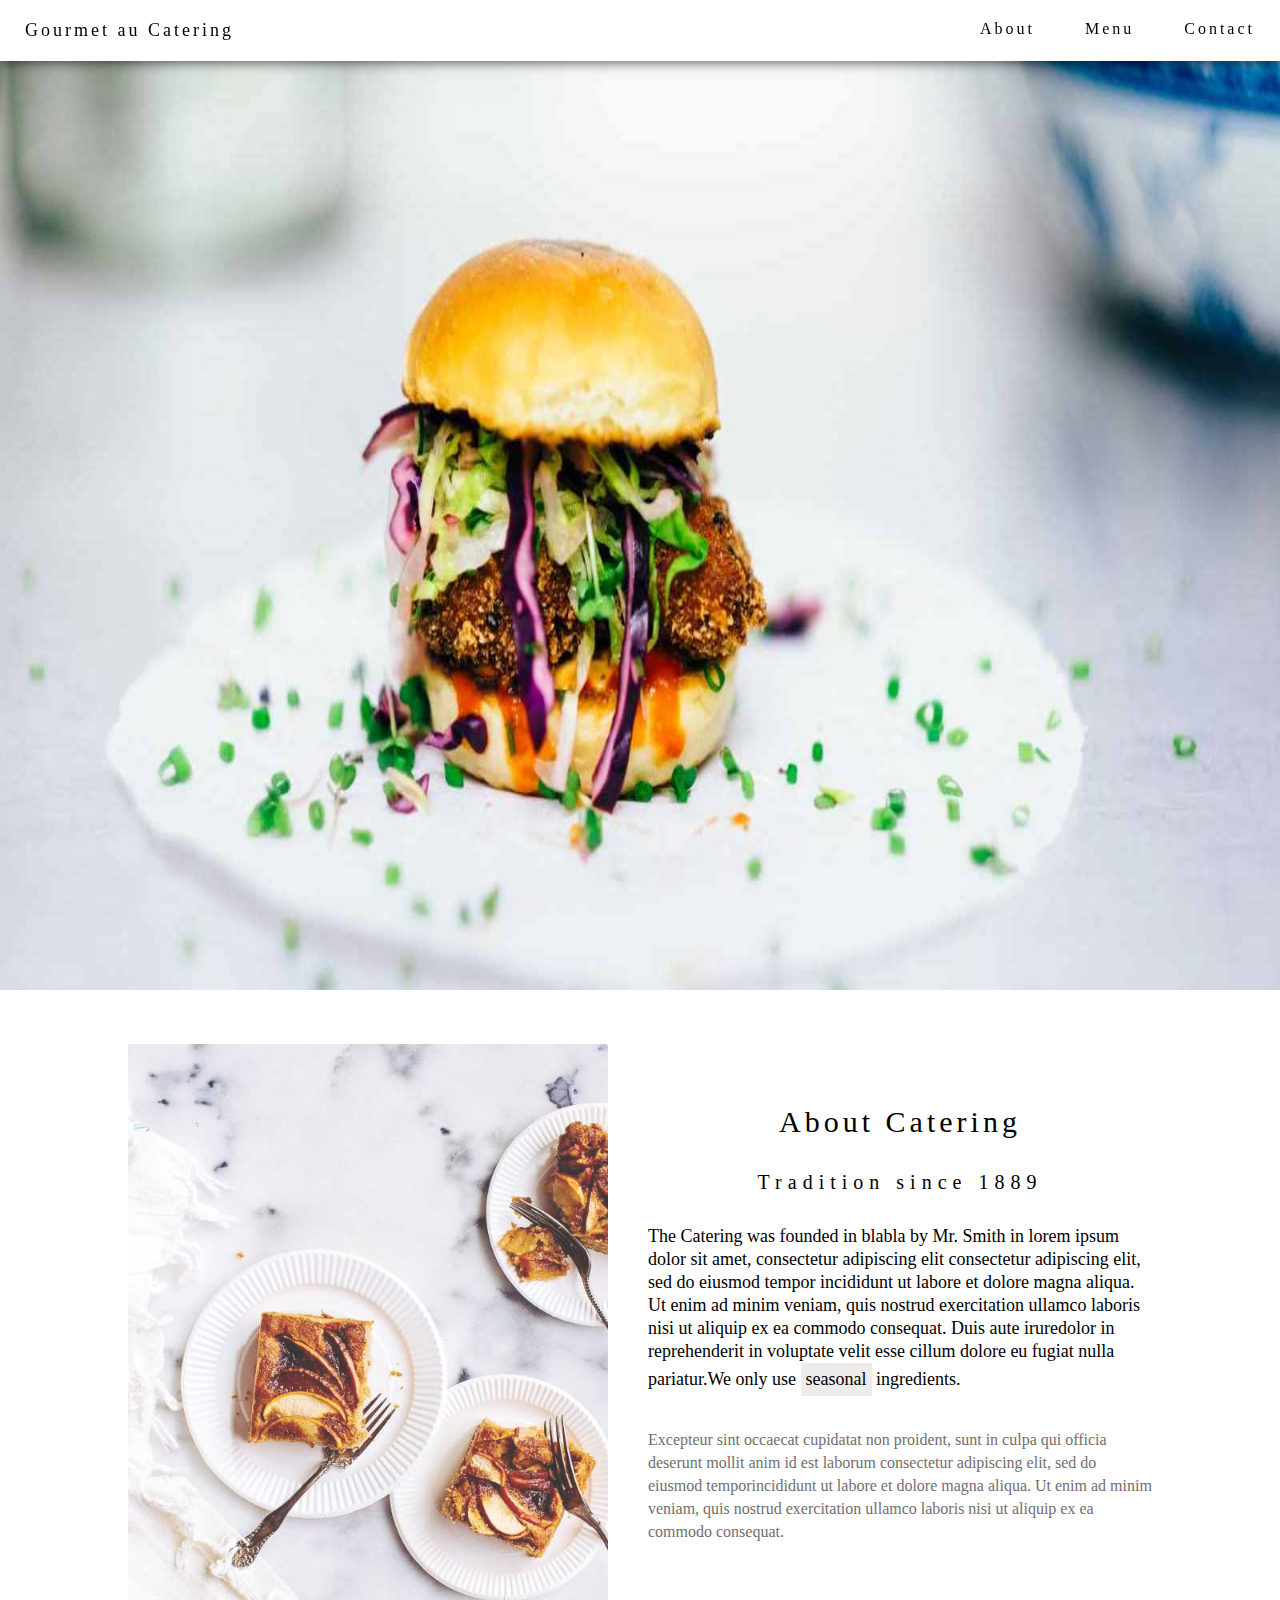
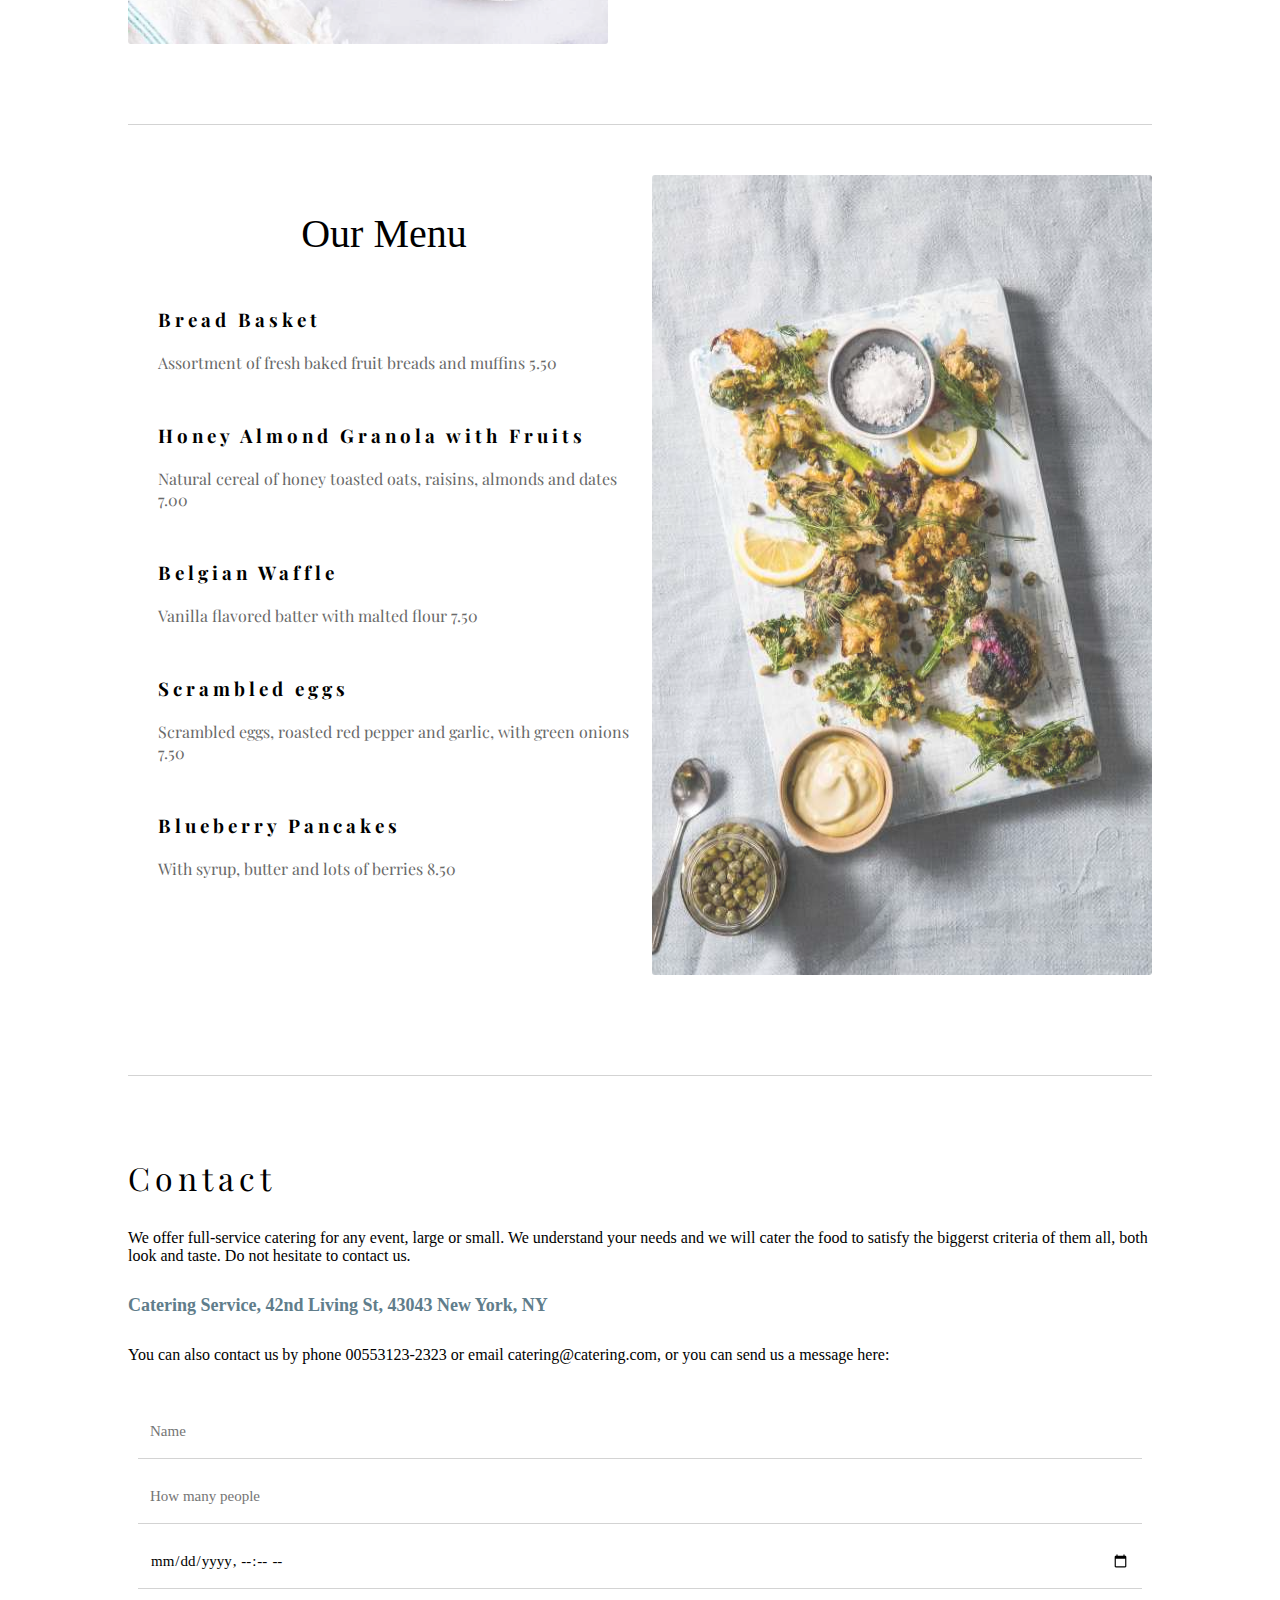
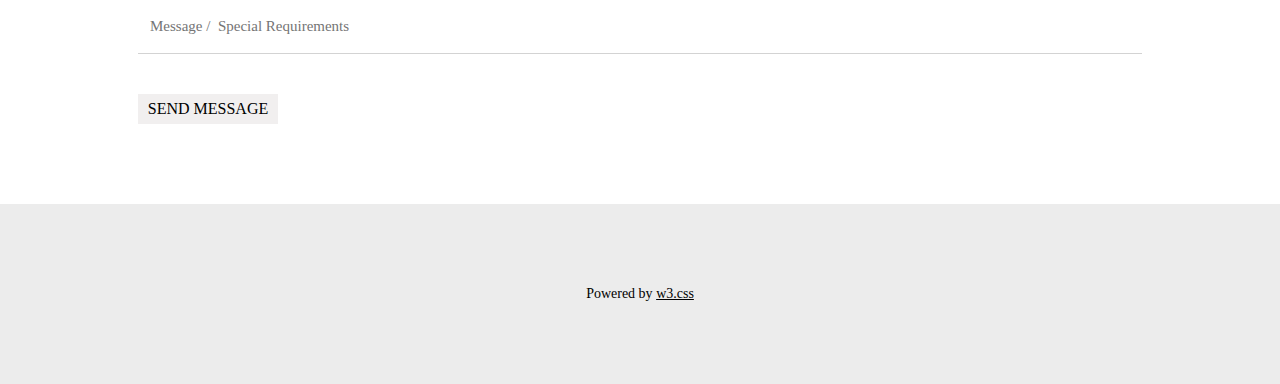
<file: 1- Catering Website/index.html>
<!DOCTYPE html>
<html lang="en">
<head>
    <meta charset="UTF-8">
    <meta name="viewport" content="width=device-width, initial-scale=1.0">
    <title>Gourmet Catering</title>
    <link rel="stylesheet" href="style.css">
    <link rel="preconnect" href="https://fonts.googleapis.com">
    <link rel="preconnect" href="https://fonts.gstatic.com" crossorigin>
    <link href="https://fonts.googleapis.com/css2?family=Playfair+Display&display=swap" rel="stylesheet">
</head>
<body>
    <div class="container">
        <!-- Nav menu + picture starts -->
        <img src="images/hamburger.jpg" alt="" class="main-image">
        <nav class="nav-bar">
            <h2 class="title">Gourmet au Catering</h2>
            <ul class="nav-links">
                <li><a href="#about">About</a></li>
                <li><a href="#menu">Menu</a></li>
                <li><a href="#contact">Contact</a></li>
            </ul>
        </nav>
        <!-- Nav menu + picture ends -->

        <!-- main body starts -->
        <div class="main-body">
            <!-- About Catering sectiom starts -->
            <div id="about" class="about-catering">
                <img src="images/tablesetting2.jpg" alt="" class="img1">
                <div class="about-catering-content">
                    <h1 class="about-catering-content-main-heading">About Catering</h1>
                    <h3 class="about-catering-content-sub-heading">Tradition since 1889</h3>
                    <p class="about-catering-content-para1">The Catering was founded in blabla by Mr. Smith in lorem ipsum dolor sit amet, consectetur adipiscing elit consectetur adipiscing elit, sed do eiusmod tempor incididunt ut labore et dolore magna aliqua. Ut enim ad minim veniam, quis nostrud exercitation ullamco laboris nisi ut aliquip ex ea commodo consequat. Duis aute iruredolor in reprehenderit in voluptate velit esse cillum dolore eu fugiat nulla pariatur.We only use <span class="special">seasonal</span> ingredients.</p>
                    <p class="about-catering-content-para2">Excepteur sint occaecat cupidatat non proident, sunt in culpa qui officia deserunt mollit anim id est laborum consectetur adipiscing elit, sed do eiusmod temporincididunt ut labore et dolore magna aliqua. Ut enim ad minim veniam, quis nostrud exercitation ullamco laboris nisi ut aliquip ex ea commodo consequat.</p>
                </div>
            </div>
            <!-- About Catering section ends -->

            <!-- Menu section starts -->
            <div id="menu" class="our-menu">
                <div class="our-menu-content">
                    <h1 class="our-menu-heading">Our Menu</h1>
                    <div class="recipe1">
                        <h3>Bread Basket</h3>
                        <p>Assortment of fresh baked fruit breads and muffins 5.50</p>
                    </div>
                    <div class="recipe2">
                        <h3>Honey Almond Granola with Fruits</h3>
                        <p>Natural cereal of honey toasted oats, raisins, almonds and dates 7.00</p>
                    </div>
                    <div class="recipe3">
                        <h3>Belgian Waffle</h3>
                        <p>Vanilla flavored batter with malted flour 7.50</p>
                    </div>
                    <div class="recipe4">
                        <h3>Scrambled eggs</h3>
                        <p>Scrambled eggs, roasted red pepper and garlic, with green onions 7.50</p>
                    </div>
                    <div class="recipe5">
                        <h3>Blueberry Pancakes</h3>
                        <p>With syrup, butter and lots of berries 8.50</p>
                    </div>
                </div>
                <img class="img2" src="images/tablesetting.jpg" alt="">
            </div>
            <!-- Menu section ends -->
        </div>
        <!-- main body ends -->

        <div id="contact" class="contact">
            <h1 class="contact-heading">Contact</h1>
            <p class="para1">We offer full-service catering for any event, large or small. We understand your needs and we will cater the food to satisfy the biggerst criteria of them all, both look and taste. Do not hesitate to contact us.</p>
            <p class="address">Catering Service, 42nd Living St, 43043 New York, NY</p>
            <p class="para2">You can also contact us by phone 00553123-2323 or email catering@catering.com, or you can send us a message here:</p>
            <!-- Form starts -->
            <form class="contact-form" action="backend.php">
                <div class="form-name">
                    <label for="name"></label>
                    <input type="text" name="name" id="name" placeholder="Name" required>
                </div>
                <div class="form-people">
                    <label for="people"></label>
                    <input type="number" name="people" id="people" placeholder="How many people" required>
                </div>
                <div class="time">
                    <label for="time"></label>
                    <input type="datetime-local" name="time" id="time" placeholder="2020-11-16T20:00" required>
                </div>
                <div class="message">
                    <label for="message"></label>
                    <input type="text" name="message" id="message" placeholder="Message /  Special Requirements">
                </div>
                <input type="button" value="SEND MESSAGE" class="button">
            </form>
            <!-- Form ends -->

        </div>
        <!-- Footer starts -->
        <footer class="footer">
            <p>Powered by <a href="#">w3.css</a></p>
        </footer>
        <!-- Footer ends -->
    </div>
</body>
</html>
</file>
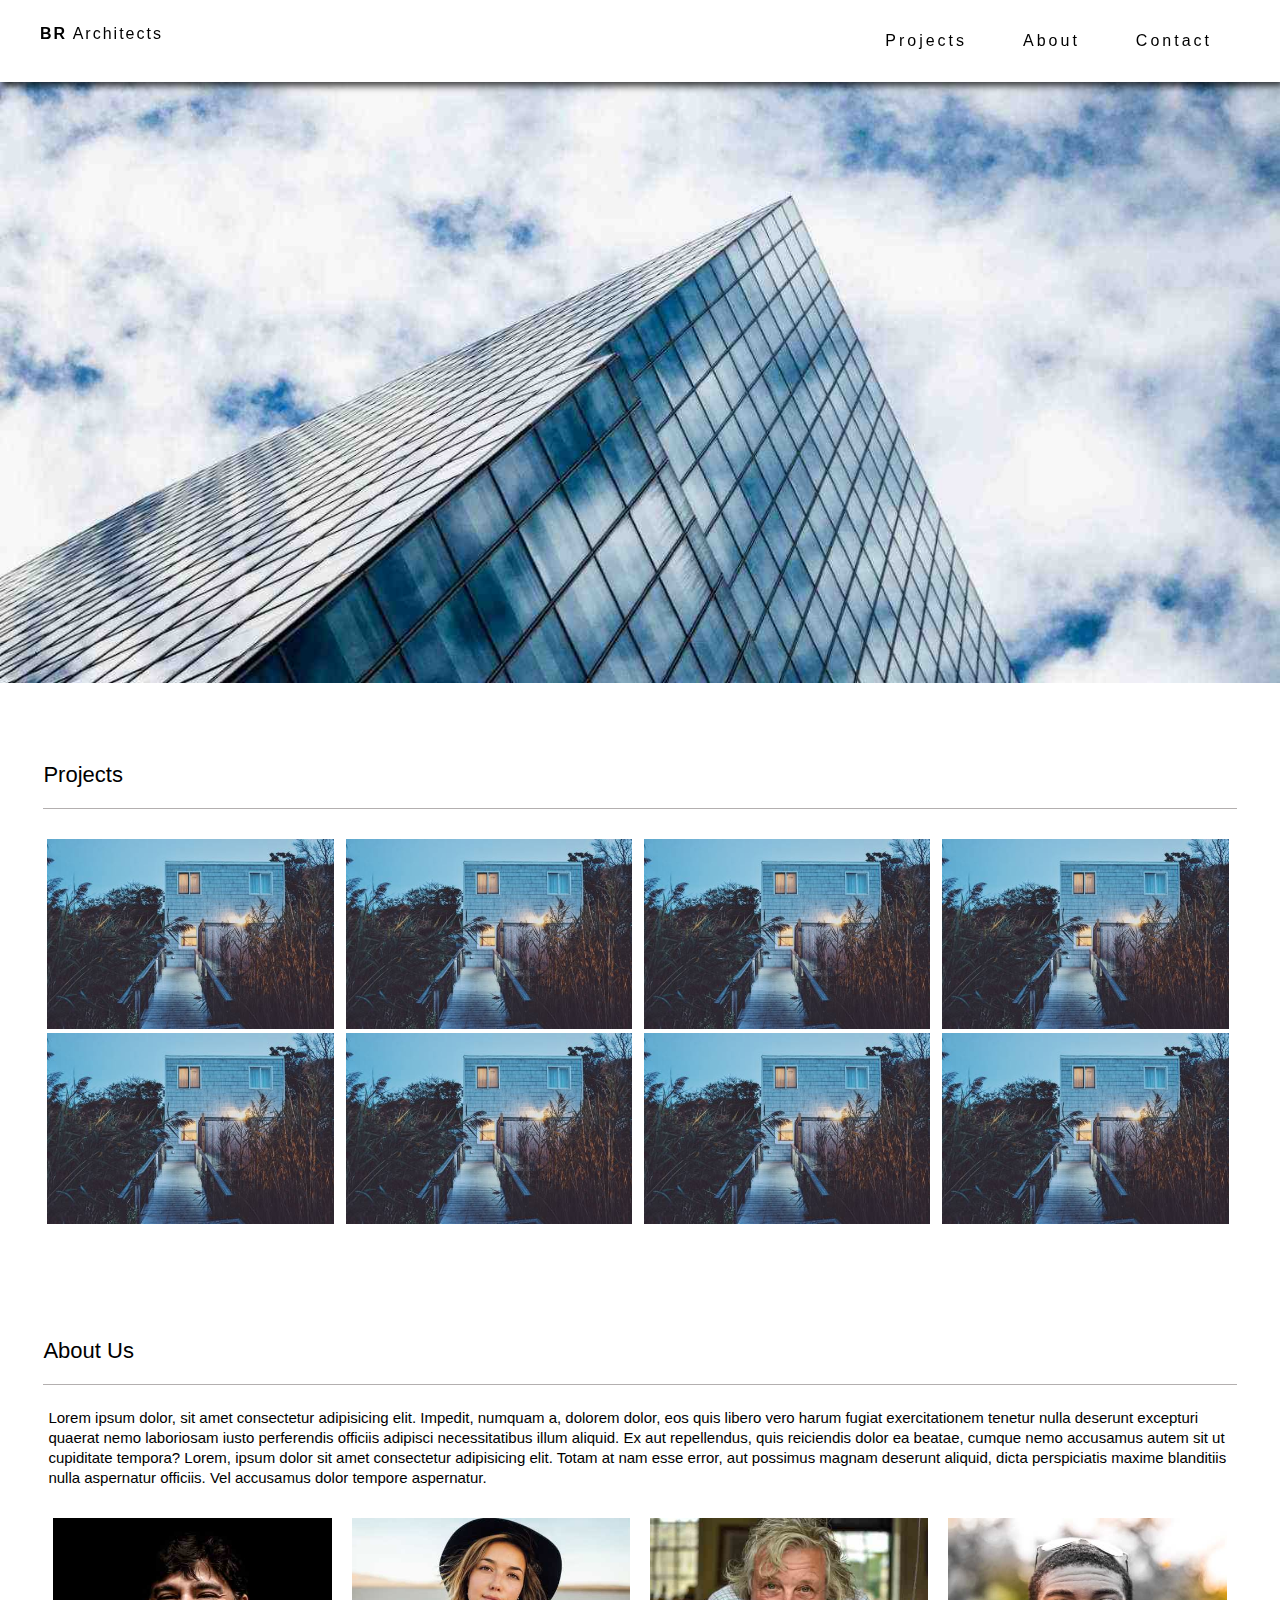
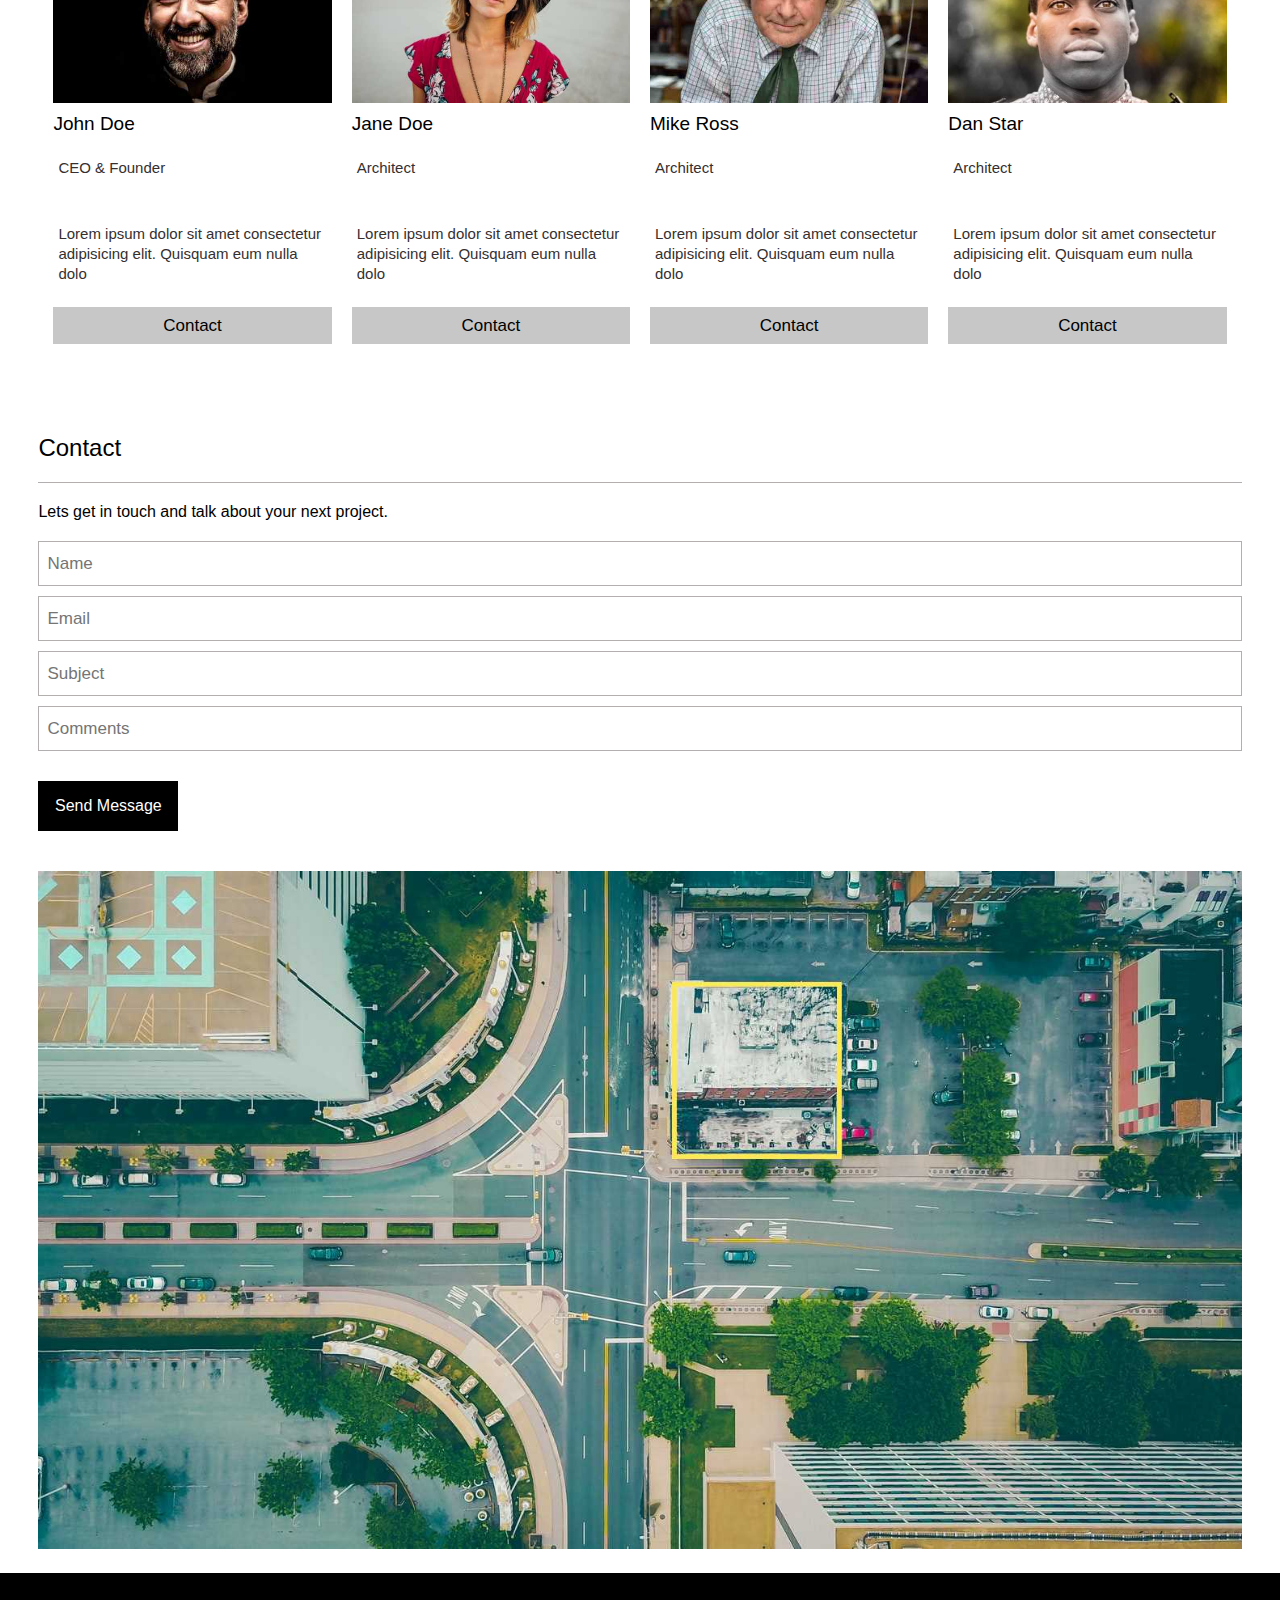
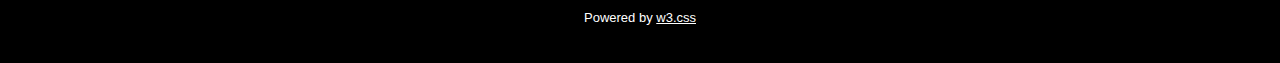
<file: 2- BR Architects/index.html>
<!DOCTYPE html>
<html lang="en">
<head>
    <meta charset="UTF-8">
    <meta name="viewport" content="width=device-width, initial-scale=1.0">
    <title>BR Architects</title>
    <link rel="stylesheet" href="style.css">
</head>
<body>
    <div id="C1" class="top-container ">
        <div class="top-image-container">
            <img src="images/architect.jpg" alt="">
        </div>
        <nav class="nav-bar">
            <div class="leftbox">
                <a href="#C1"><h1><strong>BR</strong>  Architects</h1></a>
            </div>
            <div class="rightbox">
                <ul class="nav-links">
                    <li><a href="#C2">Projects</a></li>
                    <li><a href="#C3">About</a></li>
                    <li><a href="#C4">Contact</a></li>
                </ul>
            </div>
        </nav>
    </div>
    
    <div id="C2" class="projects">
        <h1>Projects</h1>
        <div class="project-images">
                <img src="images/summerhouse.jpg" alt="" class="img1">
                <img src="images/summerhouse.jpg" alt="" class="img2">
                <img src="images/summerhouse.jpg" alt="" class="img3">
                <img src="images/summerhouse.jpg" alt="" class="img4">
                <img src="images/summerhouse.jpg" alt="" class="img5">
                <img src="images/summerhouse.jpg" alt="" class="img6">
                <img src="images/summerhouse.jpg" alt="" class="img7">
                <img src="images/summerhouse.jpg" alt="" class="img8">
        </div>
    </div>

    <div id="C3" class="about">
        <h1>About Us</h1>
        <p>Lorem ipsum dolor, sit amet consectetur adipisicing elit. Impedit, numquam a, dolorem dolor, eos quis libero vero harum fugiat exercitationem tenetur nulla deserunt excepturi quaerat nemo laboriosam iusto perferendis officiis adipisci necessitatibus illum aliquid. Ex aut repellendus, quis reiciendis dolor ea beatae, cumque nemo accusamus autem sit ut cupiditate tempora? Lorem, ipsum dolor sit amet consectetur adipisicing elit. Totam at nam esse error, aut possimus magnam deserunt aliquid, dicta perspiciatis maxime blanditiis nulla aspernatur officiis. Vel accusamus dolor tempore aspernatur.</p>
        <div class="team">
            <div class="mem1 member">
                <img src="images/team2.jpg" alt="">
                <h3 class="member-name">John Doe</h3>
                <p class="designation">CEO & Founder</p>
                <p class="desc">Lorem ipsum dolor sit amet consectetur adipisicing elit. Quisquam eum nulla dolo</p>
                <button class="contact-button">Contact</button>
            </div>
            <div class="mem2 member">
                <img src="images/team1.jpg" alt="">
                <h3 class="member-name">Jane Doe</h3>
                <p class="designation">Architect</p>
                <p class="desc">Lorem ipsum dolor sit amet consectetur adipisicing elit. Quisquam eum nulla dolo</p>
                <button class="contact-button">Contact</button>
            </div>
            <div class="mem3 member">
                <img src="images/team3.jpg" alt="">
                <h3 class="member-name">Mike Ross</h3>
                <p class="designation">Architect</p>
                <p class="desc">Lorem ipsum dolor sit amet consectetur adipisicing elit. Quisquam eum nulla dolo</p>
                <button class="contact-button">Contact</button>
            </div>
            <div class="mem4 member">
                <img src="images/team4.jpg" alt="">
                <h3 class="member-name">Dan Star</h3>
                <p class="designation">Architect</p>
                <p class="desc">Lorem ipsum dolor sit amet consectetur adipisicing elit. Quisquam eum nulla dolo</p>
                <button class="contact-button">Contact</button>
            </div>
        </div>
    </div>

    <!-- contact form starts -->
    <div id="C4" class="contact-form-section">
        <h2>Contact</h2>
        <p>Lets get in touch and talk about your next project.</p>
        <form action="backend.php" class="contact-form">
            <div class="form-name ">
                <label for="name"></label>
                <input class="contact-form-input" type="text" name="name" id="name" placeholder="Name">
            </div>
            <div class="form-email">
                <label for="email"></label>
                <input class="contact-form-input" type="email" name="email" id="email" placeholder="Email">
            </div>
            <div class="form-subject">
                <label for="subject"></label>
                <input class="contact-form-input" type="text" name="subject" id="subject" placeholder="Subject">
            </div>
            <div class="form-comment">
                <label for="comment"></label>
                <input class="contact-form-input" type="text" name="comment" id="comment" placeholder="Comments">
            </div>
            <button class="send-message">Send Message</button>
        </form>
    </div>

    <div class="bottom-image">
        <img src="images/map.jpg" alt="">
    </div>

    <!-- footer starts -->
    <footer class="footer">
        <p>Powered by <a href="#">w3.css</a></p>
    </footer>
</body>
</html>
</file>
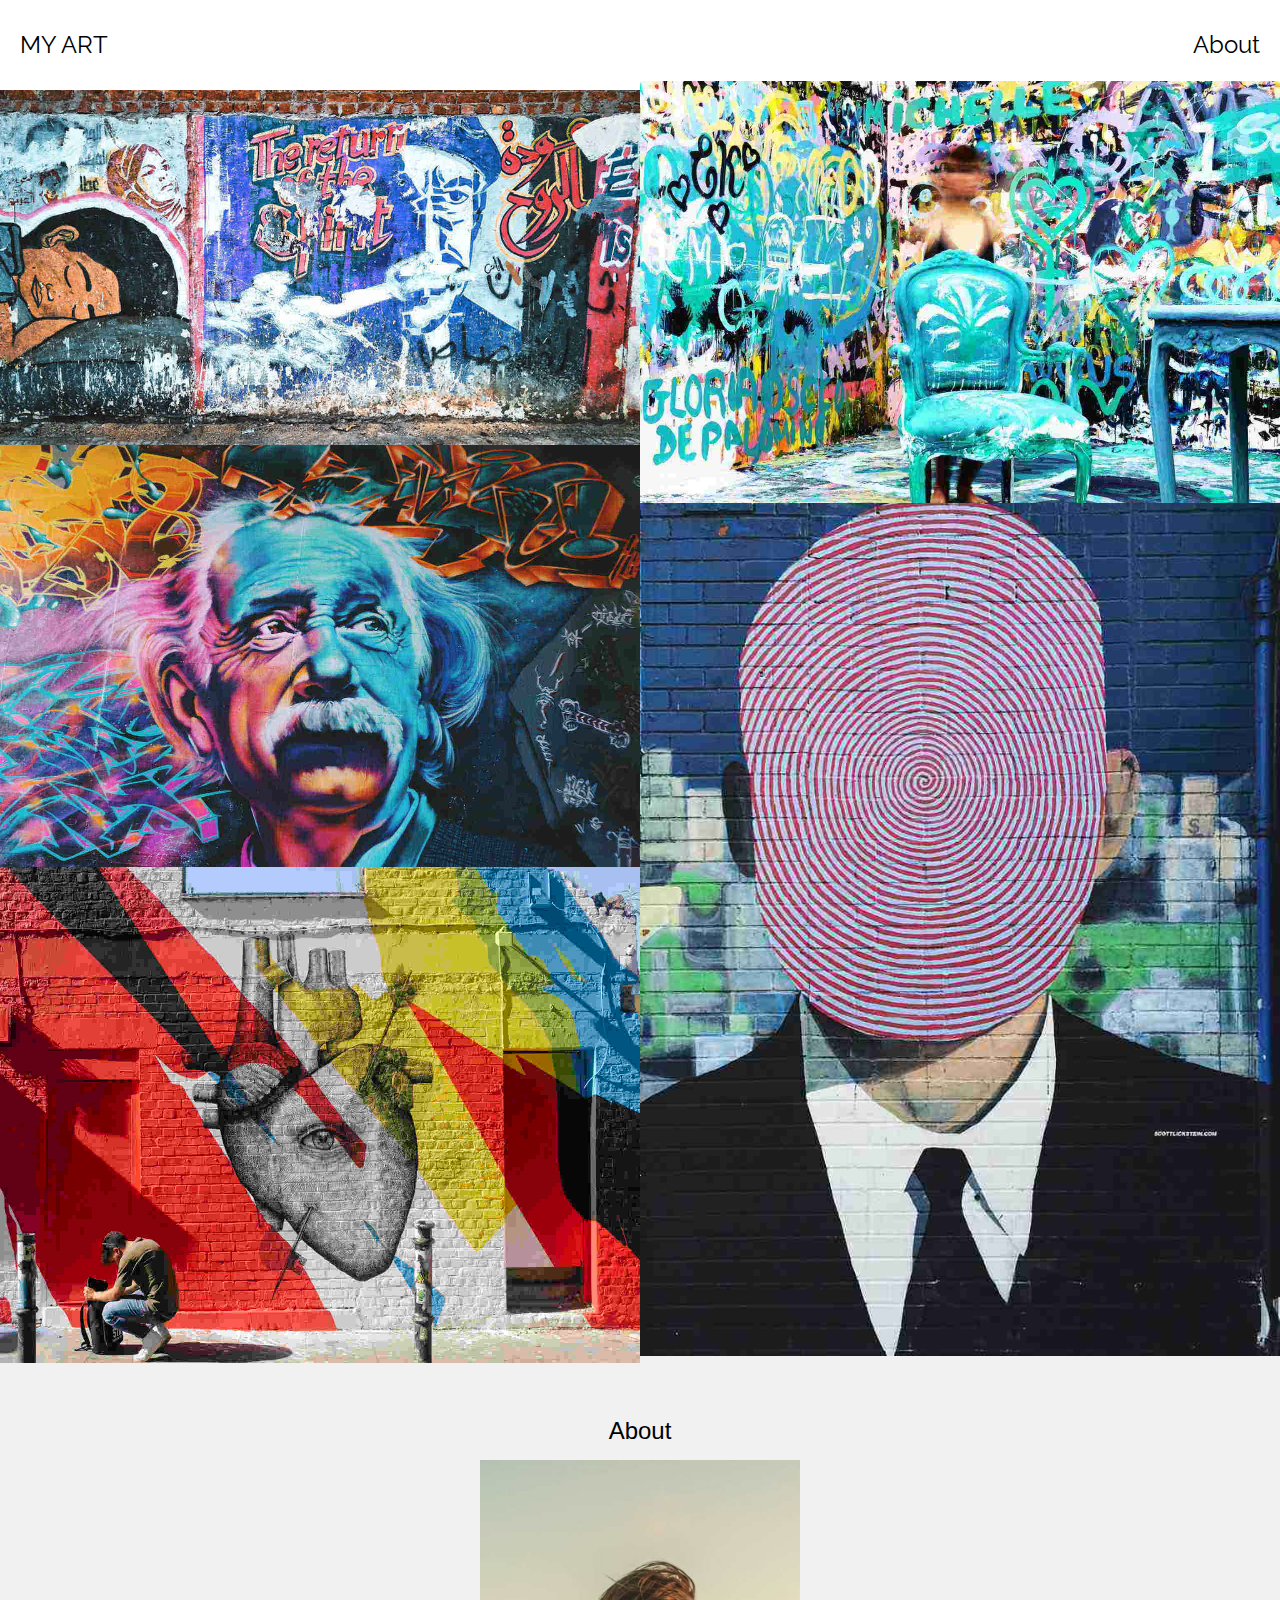
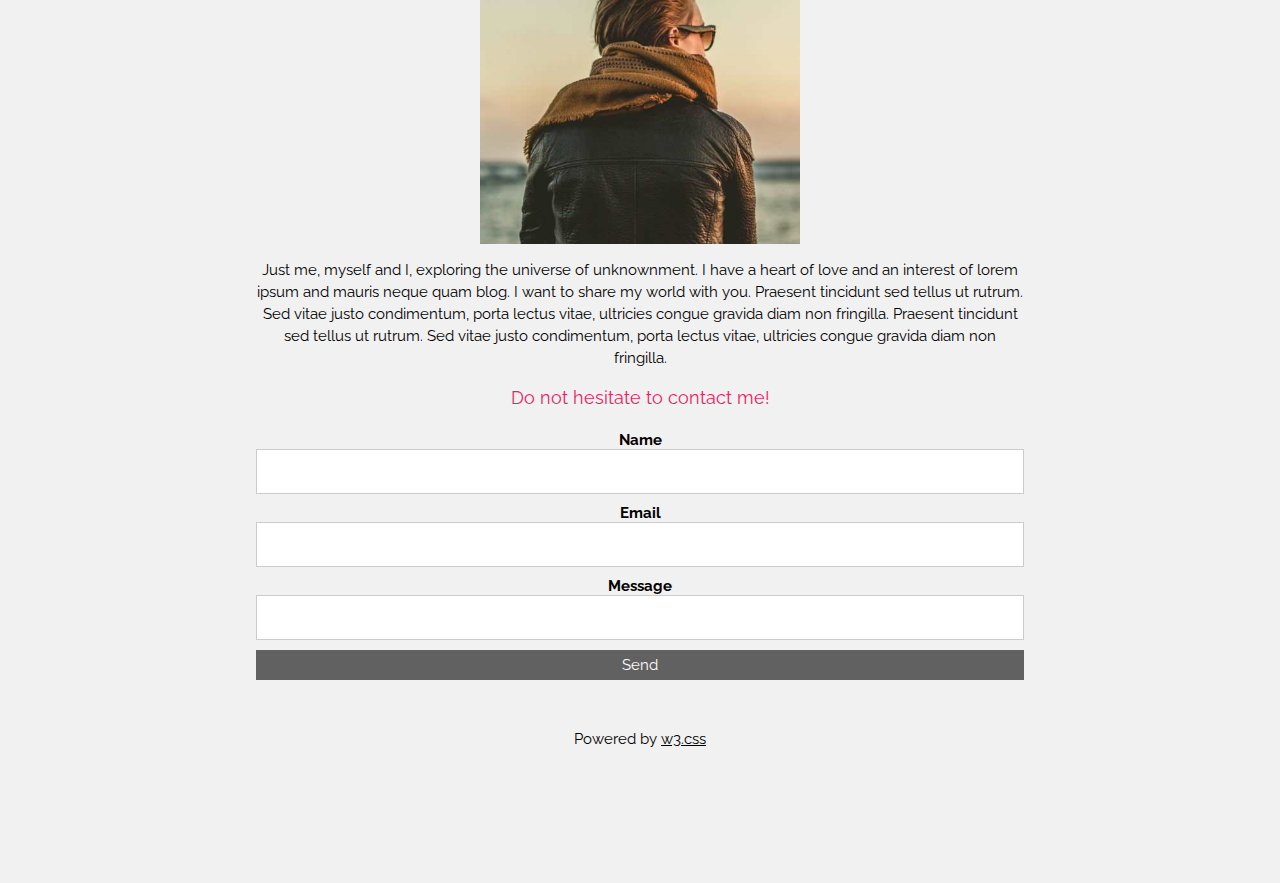
<file: 6- Art template/index.html>
<!DOCTYPE html>
<html lang="en">
<head>
    <meta charset="UTF-8">
    <meta name="viewport" content="width=device-width, initial-scale=1.0">
    <title>My Art</title>
    <link rel="stylesheet" href="style.css">
    <link rel="preconnect" href="https://fonts.googleapis.com">
<link rel="preconnect" href="https://fonts.gstatic.com" crossorigin>
<link href="https://fonts.googleapis.com/css2?family=Raleway&display=swap" rel="stylesheet">
</head>
<body>
    <nav class="nav-bar">
        <div class="left-box">MY ART</div>
        <div class="right-box">About</div>
    </nav>

    <!-- gallery starts -->
    <main class="main-body">
        <div class="left-images">
            <img src="images/streetart.jpg" alt="" class="img1">
            <img src="images/streetart2.jpg" alt="" class="img2 img-fit">
            <img src="images/streetart5.jpg" alt="" class="img3 img-fit">
        </div>
        <div class="right-images">
            <img src="images/streetart3.jpg" alt="" class="img4 img-fit">
            <img src="images/streetart4.jpg" alt="" class="img5 img-fit">
        </div>
    </main>
    <!-- gallery ends -->

    <!-- about starts -->
    <main class="about">
        <h3 class="about-heading">About</h3>
        <img src="images/boy.jpg" alt="" class="about-img">
        <p class="one">Just me, myself and I, exploring the universe of unknownment. I have a heart of love and an interest of lorem ipsum and mauris neque quam blog. I want to share my world with you. Praesent tincidunt sed tellus ut rutrum. Sed vitae justo condimentum, porta lectus vitae, ultricies congue gravida diam non fringilla. Praesent tincidunt sed tellus ut rutrum. Sed vitae justo condimentum, porta lectus vitae, ultricies congue gravida diam non fringilla.</p>
        <p class="two">Do not hesitate to contact me!</p>
    </main>
    <!-- about ends -->

   <form action="backend.php">
        <label for="name">Name</label>
        <input type="text" name="name" id="name">
        <label for="email">Email</label>
        <input type="email" name="email" id="email">
        <label for="message">Message</label>
        <input type="text" name="message" id="message">
        <button class="button">Send</button>
        <p>Powered by <a href="#">w3.css</a></p>
   </form>

   <footer>
    
   </footer>
</body>
</html>
</file>
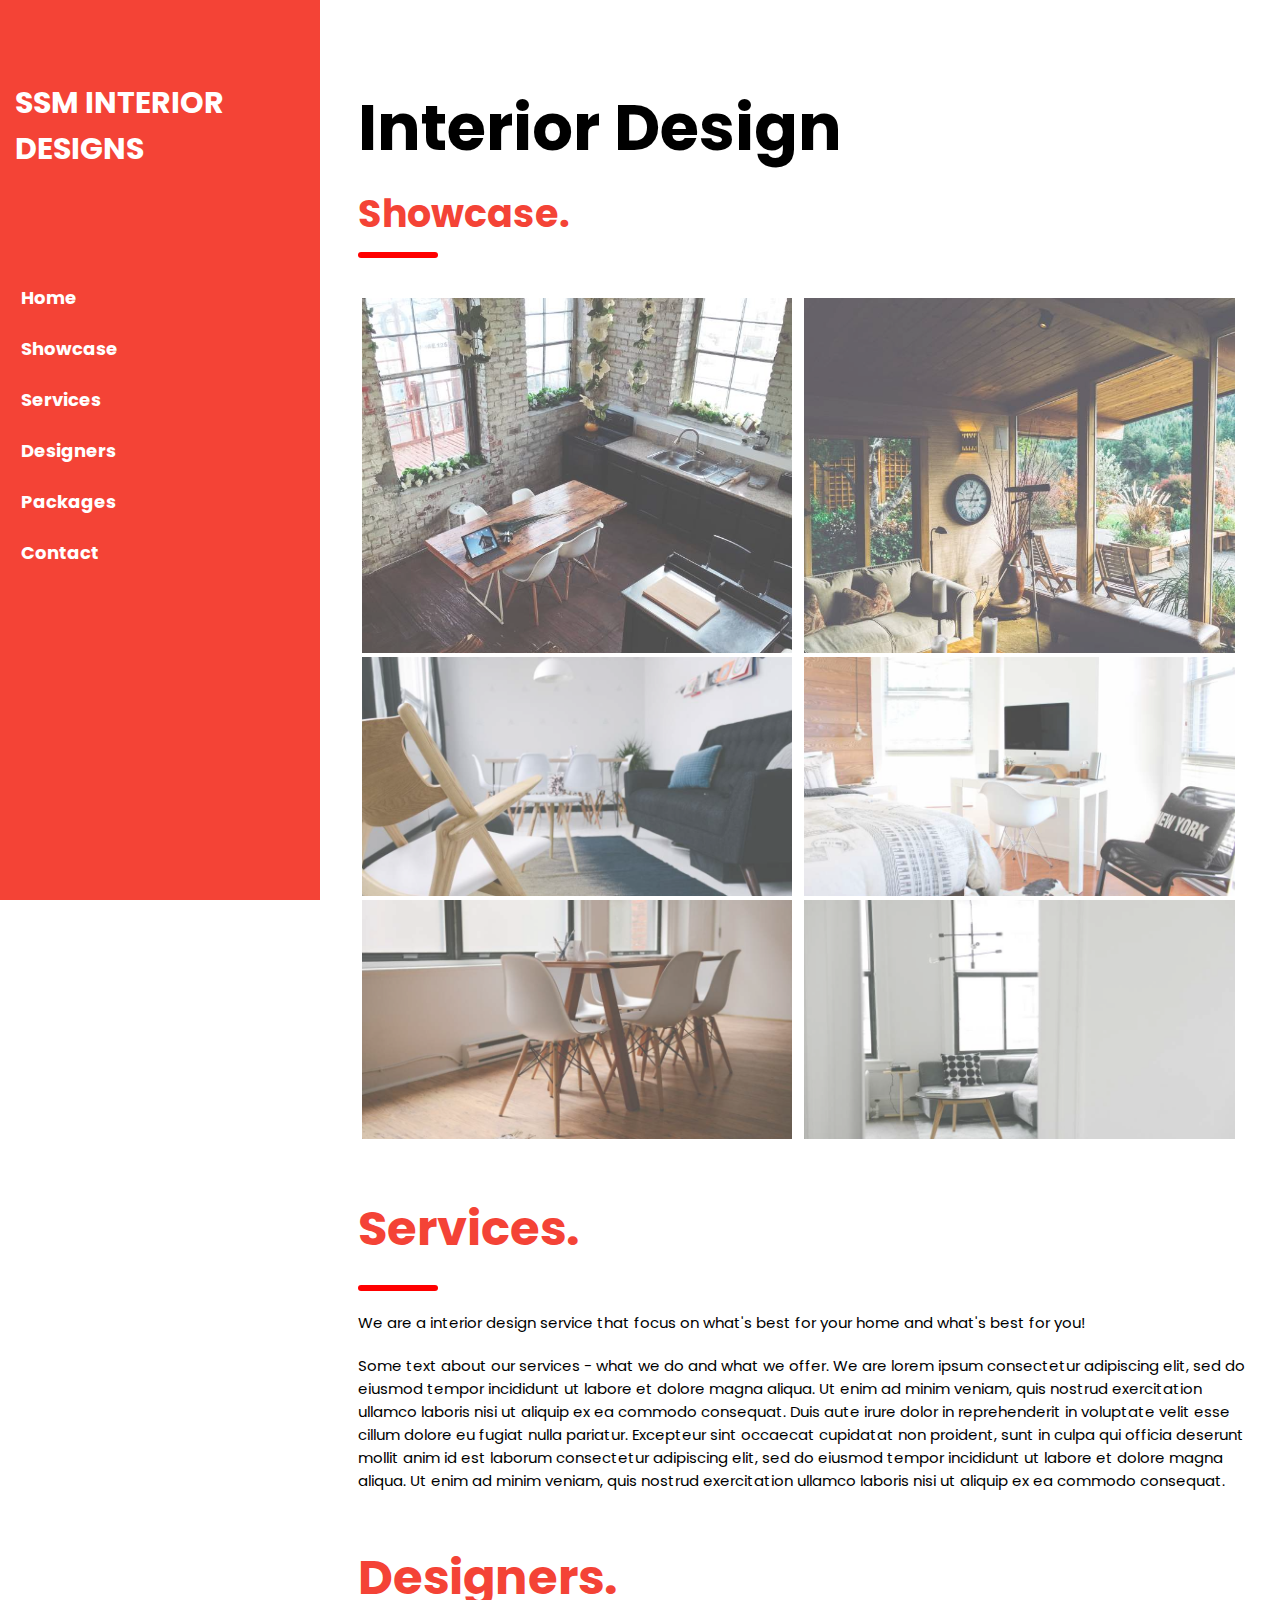
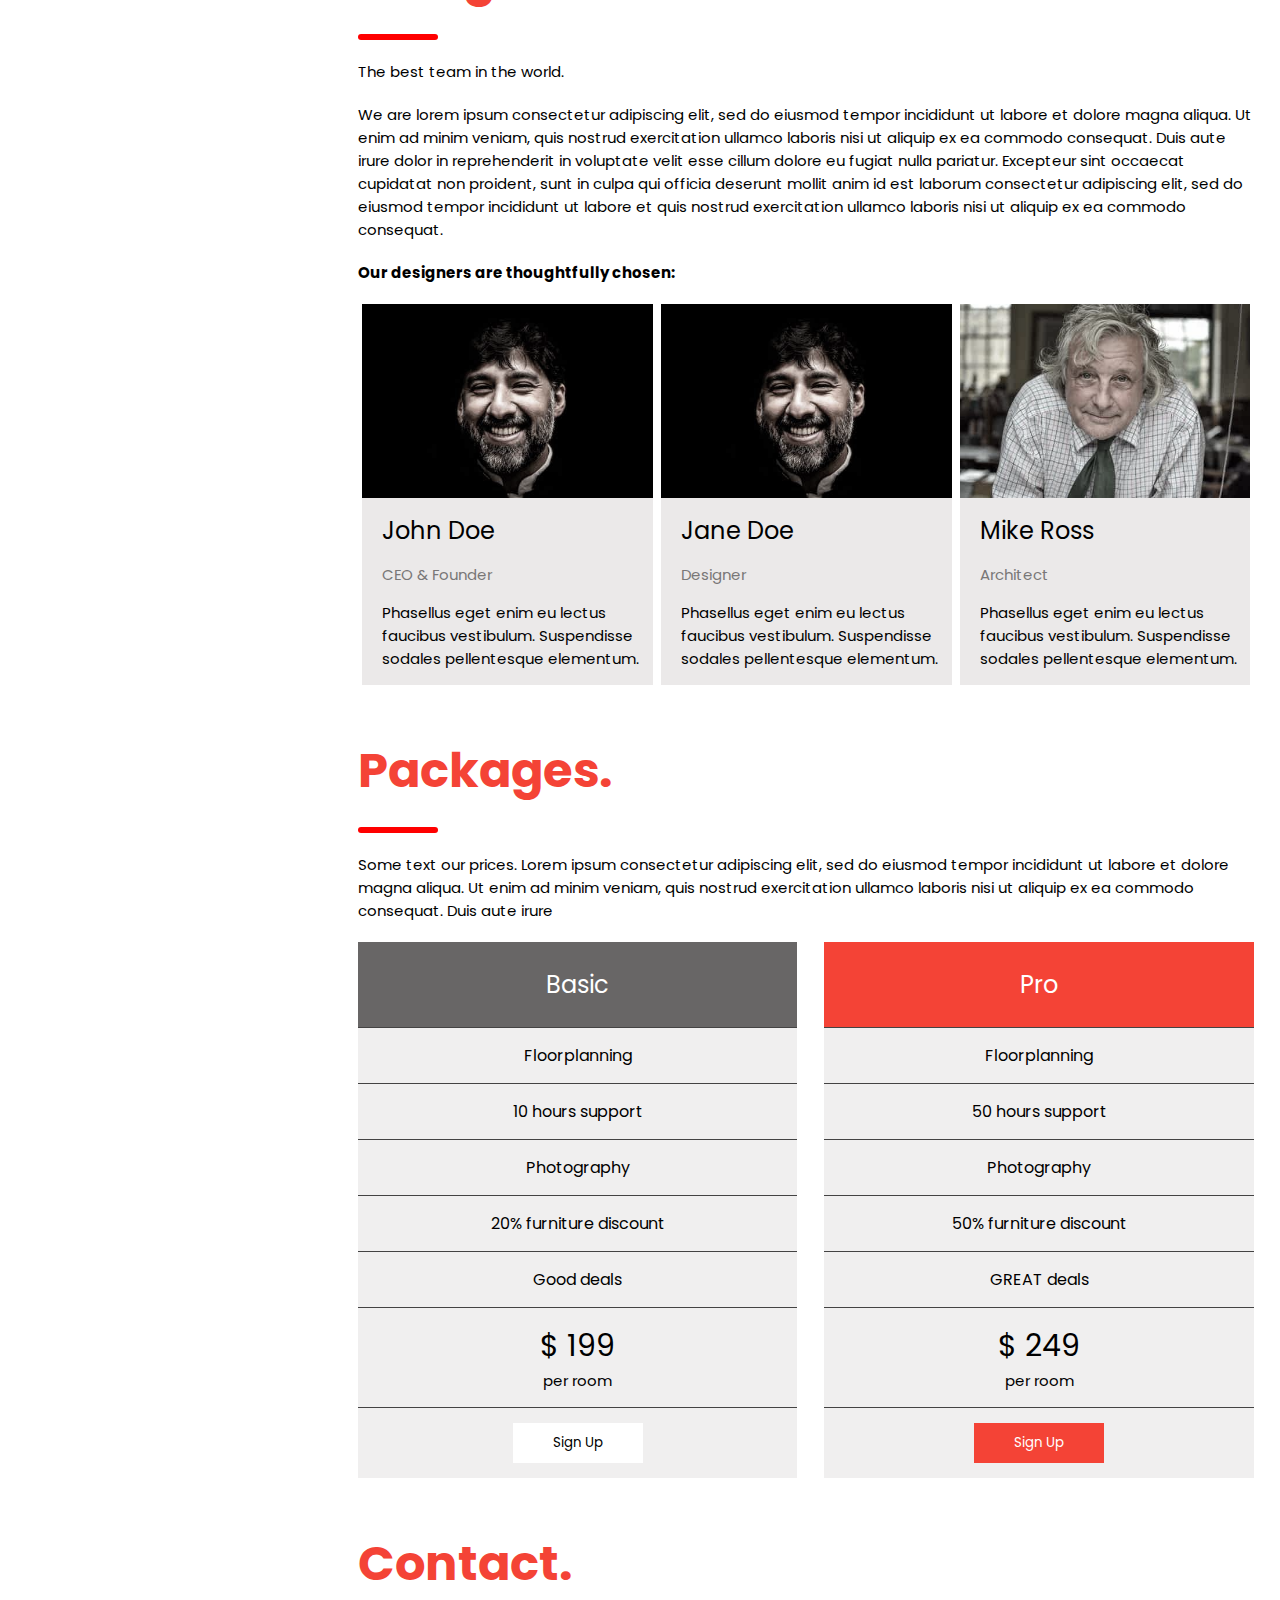
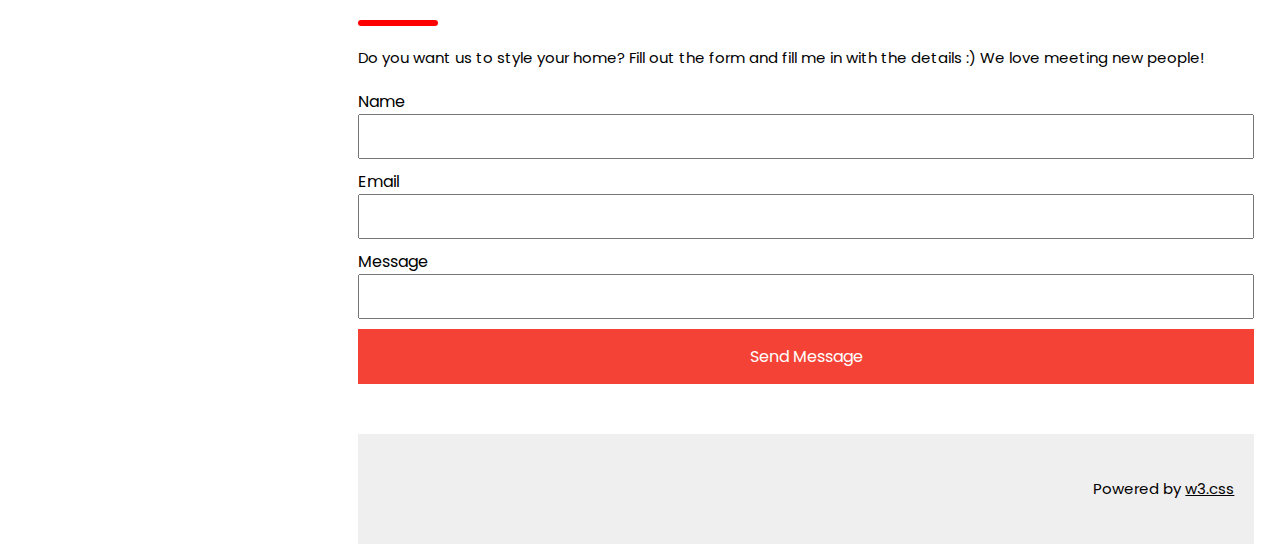
<file: 9- Interior Design Template/index.html>
<!DOCTYPE html>
<html lang="en">
<head>
    <meta charset="UTF-8">
    <meta name="viewport" content="width=device-width, initial-scale=1.0">
    <title>SSM Interior Designs</title>
    <link rel="stylesheet" href="style.css">
    <link rel="preconnect" href="https://fonts.googleapis.com">
<link rel="preconnect" href="https://fonts.gstatic.com" crossorigin>
<link href="https://fonts.googleapis.com/css2?family=Poppins&display=swap" rel="stylesheet">
</head>
<body>
    <nav class="nav-menu">
        <h2>SSM INTERIOR DESIGNS</h2>
        <div class="menu-links">
            <ul>
                <li><a href="#home">Home</a></li>
                <li><a href="#showcase">Showcase</a></li>
                <li><a href="#services">Services</a></li>
                <li><a href="#designers">Designers</a></li>
                <li><a href="#packages">Packages</a></li>
                <li><a href="#contacts">Contact</a></li>
            </ul>
        </div>
    </nav>

    <div class="main-content">
        <div class="header">
            <h1 id="home">Interior Design</h1>
            <h3 id="showcase">Showcase.</h3>
            <div class="partition"></div>
        </div>

        <div class="main-images">
            <img src="images/kitchenconcrete.jpg" alt="" class="images">
            <img src="images/atrium.jpg" alt="" class="images">
            <img src="images/livingroom.jpg" alt="" class="images">
            <img src="images/bedroom.jpg" alt="" class="images">
            <img src="images/diningroom.jpg" alt="" class="images">
            <img src="images/livingroom2.jpg" alt="" class="images">
        </div>

        <div id="services" class="services-section">
            <h3>Services.</h3>
            <div class="partition"></div>
            <p class="one">We are a interior design service that focus on what's best for your home and what's best for you!</p>
            <p class="two">Some text about our services - what we do and what we offer. We are lorem ipsum consectetur adipiscing elit, sed do eiusmod tempor incididunt ut labore et dolore magna aliqua. Ut enim ad minim veniam, quis nostrud exercitation ullamco laboris nisi ut aliquip ex ea commodo consequat. Duis aute irure dolor in reprehenderit in voluptate velit esse cillum dolore eu fugiat nulla pariatur. Excepteur sint occaecat cupidatat non proident, sunt in culpa qui officia deserunt mollit anim id est laborum consectetur adipiscing elit, sed do eiusmod tempor incididunt ut labore et dolore magna aliqua. Ut enim ad minim veniam, quis nostrud exercitation ullamco laboris nisi ut aliquip ex ea commodo consequat.</p>
        </div>

        <div id="designers" class="designers-section">
            <h3>Designers.</h3>
            <div class="partition"></div>
            <p class="one">The best team in the world.</p>
            <p class="two">We are lorem ipsum consectetur adipiscing elit, sed do eiusmod tempor incididunt ut labore et dolore magna aliqua. Ut enim ad minim veniam, quis nostrud exercitation ullamco laboris nisi ut aliquip ex ea commodo consequat. Duis aute irure dolor in reprehenderit in voluptate velit esse cillum dolore eu fugiat nulla pariatur. Excepteur sint occaecat cupidatat non proident, sunt in culpa qui officia deserunt mollit anim id est laborum consectetur adipiscing elit, sed do eiusmod tempor incididunt ut labore et quis nostrud exercitation ullamco laboris nisi ut aliquip ex ea commodo consequat.</p>
            <p class="intro">Our designers are thoughtfully chosen:</p>
            <div class="members">
                <div class="member">
                    <img src="images/team2.jpg" alt="">
                    <h3>John Doe</h3>
                    <p class="designation">CEO & Founder</p>
                    <p class="desc">Phasellus eget enim eu lectus faucibus vestibulum. Suspendisse sodales pellentesque elementum.</p>
                </div>
                <div class="member">
                    <img src="images/team2.jpg" alt="">
                    <h3>Jane Doe</h3>
                    <p class="designation">Designer</p>
                    <p class="desc">Phasellus eget enim eu lectus faucibus vestibulum. Suspendisse sodales pellentesque elementum.</p>
                </div>
                <div class="member">
                    <img src="images/team3.jpg" alt="">
                    <h3>Mike Ross</h3>
                    <p class="designation">Architect</p>
                    <p class="desc">Phasellus eget enim eu lectus faucibus vestibulum. Suspendisse sodales pellentesque elementum.</p>
                </div>
            </div>
        </div>

        <div id="packages" class="packages-section">
            <h3>Packages.</h3>
            <div class="partition"></div>
            <p>Some text our prices. Lorem ipsum consectetur adipiscing elit, sed do eiusmod tempor incididunt ut labore et dolore magna aliqua. Ut enim ad minim veniam, quis nostrud exercitation ullamco laboris nisi ut aliquip ex ea commodo consequat. Duis aute irure</p>
            <div class="payment-plans">
                <div class="plan-1">
                   <ul>
                        <li>Basic</li>
                        <li>Floorplanning</li>
                        <li>10 hours support</li>
                        <li>Photography</li>
                        <li>20% furniture discount</li>
                        <li>Good deals</li>
                        <li><span>$ 199</span> <p>per room</p> </li>
                        <li><button>Sign Up</button></li>
                   </ul>
                </div>
                <div class="plan-2">
                    <ul>
                        <li>Pro</li>
                        <li>Floorplanning</li>
                        <li>50 hours support</li>
                        <li>Photography</li>
                        <li>50% furniture discount</li>
                        <li>GREAT deals</li>
                        <li><span>$ 249</span> <p>per room</p> </li>
                        <li><button>Sign Up</button></li>
                       </ul>
                </div>
            </div>
        </div>

        <div id="contacts" class="contact-section">
            <h3>Contact.</h3>
            <div class="partition"></div>
            <p>Do you want us to style your home? Fill out the form and fill me in with the details :) We love meeting new people!</p>
            
            <form action="backend.php">
                <label for="name">Name</label>
                <input type="text" name="name" id="name">
                <label for="email">Email</label>
                <input type="email" name="email" id="email">
                <label for="message">Message</label>
                <input type="text" name="message" id="message">
                <button>Send Message</button>
            </form>
        </div>

        <div class="footer">
            <p>Powered by <a href="#">w3.css</a></p>
        </div>
    </div>

</body>
</html>
</file>
<file: 1- Catering Website/style.css>
*{
    box-sizing: border-box;
    margin: 0px;
    padding: 0px;
}
body{
    overflow-x: hidden;
}
.container{
    width: 100vw;
    height: 100vh;
    
}
.main-image{
    width: 100vw;
    height: 110vh;
    aspect-ratio: 1;
}
.nav-bar{
    width: 100vw;
    height: auto;
    background-color: white;
    display: flex;
    justify-content: space-between;
    font-family: 'Times New Roman', Times, serif;
    box-shadow: 1px 1px 12px 0px rgba(0,0,0,0.69);
    position: fixed;
    top: 0;
}
.title{
    color: black;
    font-size: 18px;
    letter-spacing: 3px;
    font-weight: lighter;
    padding: 15px 15px;
    margin: 5px 10px;
}
.title:hover{
    background-color: rgb(158, 177, 196);
    color: black;
}
.nav-links{
    display: flex;
    justify-content: space-between;
}
ul.nav-links{
    list-style-type: none;
}
ul.nav-links li{
    margin: 5px 10px;
    padding: 15px 15px;
}
ul.nav-links a{
    text-decoration: none;
    color: black;
    text-align: center;
    letter-spacing: 3px;
}
ul.nav-links li:hover{
    background-color: rgb(158, 177, 196);
    color: black;
}

/* Main body */
.main-body{
    /* border: 1px solid red; */
    width: 80%;
    height: auto;
    margin: 50px auto;
    display: block;
    display: flex;
    flex-direction: column;
    border-bottom: 1px solid lightgray;
}
/* about - catering css */
.about-catering{
    display: flex;
    justify-content: space-between;
    height: 50%;
    /* border: 1px solid green; */
    gap: 20px;
    border-bottom: 1px solid lightgray;
}
.img1{
    width: 600px;
    height: 600px;
    opacity: 0.8;
    z-index: -2;
    border-radius: 3px;
    margin: 0px 0px 80px 0px;
}
.about-catering-content{
    margin-top: 30px;
    margin-left: 20px;
    height: 500px;
    /* border: 1px solid red; */
    display: flex;
    flex-direction: column;
    justify-content: space-evenly;
    text-align:left;
}
.about-catering-content-main-heading{
    text-align: center;
    font-family: 'Times New Roman', Times, serif;
    font-size: 30px;
    font-weight: lighter;
    letter-spacing: 4px;
}
.about-catering-content-sub-heading{
    text-align: center;
    font-family:'Times New Roman', Times, serif;
    font-size: 20px;
    letter-spacing: 6px;
    font-weight: lighter;
}
.about-catering-content-para1{
    font-family: 'Times New Roman', Times, serif;
    line-height: 23px;
    font-size: 18px;
}
.about-catering-content-para2{
    font-family: 'Times New Roman', Times, serif;
    line-height: 23px;
    color: rgb(114, 110, 110);
}
.special{
    background-color: rgb(238, 235, 235);
    display: inline-block;
    padding: 5px;
}

/* Our Menu CSS */
.our-menu{
    height: 50%;
    /* border: 1px solid blue; */
    display: flex;
    justify-content: space-between;
    margin-top: 50px;
    margin-bottom: 100px;
    
}
.our-menu-content{
    /* border: 1px solid green; */
    height: 100%;
    width: 50%;
    display: flex;
    flex-direction: column;
    /* justify-content: space-evenly; */
    gap: 50px;
}
.our-menu-heading{
    text-align: center;
    margin-top: 35px;
    font-family: 'Times New Roman', Times, serif;
    font-weight: lighter;
    font-size: 40px;
}
.our-menu-content div{
    margin-left: 30px;
    font-family: 'Playfair Display', serif;
    font-weight: lighter;
}
.our-menu-content h3{
    letter-spacing: 4px;
    font-weight: 700;
    margin-bottom: 20px;
}
.our-menu-content p{
    color: rgb(105, 105, 105);
}
.img2{
    width: 500px;
    height: 800px;
    opacity: 0.8;
    z-index: -1;
    border-radius: 3px;
}

/* contact section css */
.contact{
    width: 80%;
    /* border: 1px solid red; */
    height: auto;
    margin: 80px auto;
    display: block;
    display: flex;
    flex-direction: column;
    justify-content: space-around;
}
.contact-heading{
    font-family: 'Playfair Display', serif;
    font-size: 32px;
    letter-spacing: 5px;
    font-weight: 400;
    margin: 0px 0px 30px 0px;
}
.para1{
    font-family: 'Times New Roman', Times, serif;
    margin: 0px 0px 30px 0px;
}
.address{
    font-family: 'Times New Roman', Times, serif;
    color: #607d8b;
    font-weight: bold;
    font-size: 18px;
    margin: 0px 0px 30px 0px;
}
.para2{
    font-family: 'Times New Roman', Times, serif;
    margin: 0px 0px 30px 0px;
}
.contact-form{
    margin: 0px 10px;
}
.contact-form div input{
    display: block;
    width: 100%;
    height: 55px;
    margin: 10px 0px;
    border: 1px solid lightgray;
    border-top: none;
    border-left: none;
    border-right: none;
    padding: 12px;
}
input[placeholder]{
    font-family: 'Times New Roman', Times, serif;
    font-size: 15px;
}
.contact-form .button{
    margin-top: 30px ;
    background-color: rgb(241, 239, 239);
    display: inline-block;
    width: 140px;
    height: 30px;
    border: none;
    padding: 4px;
    font-family: 'Times New Roman', Times, serif;
    font-size: medium;
}
.contact-form .button:hover{
    cursor: pointer;
    background-color: rgb(155, 153, 153);
}

/* footer section css */
.footer{
    display: flex;
    background-color: rgb(236, 236, 236);
    width: 100%;
    height: 20vh;
    justify-content: center;
    align-items: center;
    font-size: 14px;
}
.footer a{
    color: black;
}
.footer a:hover{
    color: rgb(113, 192, 113);
}
</file>
<file: 2- BR Architects/style.css>
*{
    box-sizing: border-box;
    margin: 0px;
    padding: 0px;
}

body{
    /* border: 1px solid red; */
    /* width: 100vw;
    height: 100vh; */
    overflow-x: hidden;
}

.nav-bar{
    width: 100%;
    background-color: white;
    height: auto;
    color: black;
    display: flex;
    justify-content: space-between;
    position: fixed;
    top: 0;
    z-index: 999;
    box-shadow: 2px 3px 7px 1px rgba(0,0,0,0.75);
}

.leftbox{
    margin: 15px 30px;
    /* border: 1px solid blue; */
    padding: 10px;
    cursor: pointer;
}
.leftbox:hover{
    background-color: rgb(150, 143, 143);
}

.leftbox h1{
    font-family: Verdana, Geneva, Tahoma, sans-serif;
    font-size: 16px;
    font-weight: 400;
    letter-spacing: 2px;
}
.leftbox  a{
    color: black;
    text-decoration: none;
}
.rightbox .nav-links{
    display: flex;
    /* border: 1px solid green; */
    justify-content: space-between;
    margin: 8px 30px;
    padding: 10px;
}

.nav-links li{
    list-style-type: none;
    padding: 4px 20px;
}
.nav-links li a{
    display: inline-block;
    text-decoration: none;
    color: black;
    /* border: 1px solid white; */
    padding: 10px 8px;
    letter-spacing: 3px;
    font-family: Verdana, Geneva, Tahoma, sans-serif;
}
.nav-links li:hover{
    background-color: rgb(150, 143, 143);
}
.top-container img{
    width: 100vw;
    height: auto;
    object-fit: contain;
}

/* projects css */
.projects{
    margin: 50px auto;
    /* border: 1px solid red; */
    width: 94%;
    height: auto;
    padding: 5px;
}
.projects h1{
    border: 1px solid rgb(179, 175, 175);
    padding: 20px 0px;
    border-top: none;
    border-right: none;
    border-left: none;
    font-family: Verdana, Geneva, Tahoma, sans-serif;
    font-weight: 500;
    font-size: 22px;
}
.project-images{
    /* border: 1px solid blue; */
    margin: 30px 0px;
}
.project-images div{
    display: inline;
    position: relative;
}

.project-images img{
    width: 24%;
    margin: 0px 4px ;
}

/* about section css */
.about{
    width: 94%;
    height: auto;
    margin: 20px auto;
    /* border: 1px solid green; */
    padding: 5px;
}
.about h1{
    border: 1px solid rgb(179, 175, 175);
    border-top: none;
    border-right: none;
    border-left: none;
    padding: 20px 0px;
    font-family: Verdana, Geneva, Tahoma, sans-serif;
    font-size: 22px;
    font-weight: 500;
}
.about p{
    /* border: 1px solid red; */
    padding: 5px;
    margin: 18px 0px;
    font-family: Verdana, Geneva, Tahoma, sans-serif;
    font-size: 15px;
    line-height: 20px;
}
.team{
    /* border: 1px solid black; */
    width: 100%;
    height: auto;
    margin: 25px 0px;
    display: flex;
}
.member{
    /* border: 1px solid red; */
    width: 24%;
    height: auto;
    margin: 0px 10px;
    display: flex;
    flex-direction: column;
    justify-content: space-around;
}
.member img{
    width: 100%;
    height: auto;
    object-fit: cover;
}
.member-name{
    font-family: Verdana, Geneva, Tahoma, sans-serif;
    font-weight: 500;
    font-size: 19px;
    margin: 10px 0px 0px 0px;
}
.designation{
    font-family: Verdana, Geneva, Tahoma, sans-serif;
    color: rgb(53, 47, 47);
    font-size: 13px;
}
.desc{
    font-family: Verdana, Geneva, Tahoma, sans-serif;
    color: rgb(53, 47, 47);
    font-size: 15px;
}
.contact-button{
    display: block;
    padding: 8px 10px;
    font-size: 17px;
    background-color: rgb(199, 199, 199);
    border: none;
    height: 37px;
    font-family: Verdana, Geneva, Tahoma, sans-serif;
}
.contact-button:hover{
    background-color: grey;
    cursor: pointer;
}

/* contact-form */
.contact-form-section{
    margin: 40px auto;
    /* border: 1px solid red; */
    width: 94%;
    height: auto;
}
.contact-form-section h2{
    border: 1px solid rgb(179, 175, 175);
    border-top: none;
    border-right: none;
    border-left: none;
    padding: 20px 0px;
    font-family: Verdana, Geneva, Tahoma, sans-serif;
    font-weight: 400;
}
.contact-form-section p{
    margin: 10px 0px;
}
.contact-form-section p{
    font-family: Verdana, Geneva, Tahoma, sans-serif;
    margin: 20px 0px;
}
.contact-form div{
    margin: 10px 0px;
}
.contact-form div input{
    display: block;
    width: 100%;
    height: 45px;
    padding: 8px;
    font-size: 17px;
    border: 1px solid rgb(179, 175, 175);
}
.send-message{
    margin-top: 20px;
    display: inline-block;
    height: 50px;
    width: 140px;
    font-family:sans-serif;
    font-size: 16px;
    background-color: black;
    color: white;
    text-align: center;
    border: none;
}
.send-message:hover{
    background-color: rgb(150, 143, 143);
    cursor: pointer;
    color: black;
}

/* bottom image */
.bottom-image{
    width: 94%;
    margin: 20px auto;
}
.bottom-image img{
    width: 100%;
    height: auto;
    object-fit: cover;
}
.footer{
    background-color: black;
    color: white;
    width: 100%;
    height: 90px;
    display: flex;
    justify-content: center;
    align-items: center;
    font-family: Verdana, Geneva, Tahoma, sans-serif;
    font-size: 13px;
    font-weight: 300;
}
.footer a{
    color: white;
}
.footer a:hover{
    color: rgb(78, 231, 78);
}
</file>
<file: 6- Art template/style.css>
*{
    box-sizing: border-box;
    margin: 0px;
    padding: 0px;
}
body{
    width: 100%;
    height: auto;
    background-color: #f1f1f1;
}
.nav-bar{
    width: 100%;
    background-color: white;
    height: 90px;
    display: flex;
    justify-content: space-between;
}
.nav-bar .left-box{
    /* border: 1px solid green; */
    height: fit-content;
    font-family: 'Raleway', sans-serif;
    font-size: 24px;
    margin: 20px 10px;
    padding: 10px;
}
.nav-bar .left-box:hover{
    background-color: #cccccc;
    cursor: pointer;
}
.nav-bar .right-box{
    /* border: 1px solid green; */
    height: fit-content;
    font-family: 'Raleway', sans-serif;
    font-size: 24px;
    margin: 20px 10px;
    padding: 10px;
}
.nav-bar .right-box:hover{
    background-color: #cccccc;
    cursor: pointer;
}

/* main body css starts */
main.main-body{
   display: flex;
   /* border: 1px solid red; */
   width: 100%;
   height: auto;
}
.left-images{
    width: 50%;
    /* border: 1px solid blue; */
}
.left-images img{
    width: 100%;
    height: fit-content;
    object-fit: contain;
    /* margin-top: -9px; */
}
.right-images{
    width: 50%;
    /* border: 1px solid blue; */
}
.right-images img{
    width: 100%;
    height: fit-content;
    object-fit: contain;
    /* margin-top: -9px; */
}
.img-fit{
    margin-top: -9px;
}

/* about section css */
main.about{
    width: 60%;
    height: auto;
    /* border: 1px solid blue; */
    display: block;
    margin: auto;
    display: flex;
    flex-direction: column;
    justify-content: space-around;
    align-items: center;
    gap: 15px;
    margin-top: 50px;
}

.about h3{
    font-size: 24px;
    font-family: 'Segoe UI', Tahoma, Geneva, Verdana, sans-serif;
    font-weight: 400;
}
.about img{
    width: 320px;
}
.about p{
    font-family: 'Raleway', sans-serif;
}
.one{
    font-size: 15px;
    line-height: 22px;
    text-align: center;
}
.two{
    color: #e91e63;
    font-size: 18px;
    line-height: 27px;
}

/* form starts */
form{
    /* border: 1px solid blue; */
    width: 60%;
    height: auto;
    display: block;
    margin: auto;
    margin-top: 20px;
}
form label{
    display: block;
    text-align: center;
    font-family: 'Raleway', sans-serif;
    font-size: 15px;
    font-weight: bold;
}
form input{
    width: 100%;
    margin-bottom: 10px;
    height: 45px;
    border: 1px solid #cccccc;
}
form button{
    width: 100%;
    color: white;
    height: 30px;
    background-color: #616161;
    font-family: 'Raleway', sans-serif;
    font-size: 15px;
    border: none;
}
form button:hover{
    background-color: #cccccc;
    cursor: pointer;
    color: black;
    
}
form p{
    /* border: 1px solid green; */
    text-align: center;
    margin-top: 50px;
    font-family: 'Raleway', sans-serif;
    font-size: 15px;
}
form p a{
    text-decoration: underline;
    color: inherit;
}
form p a:hover{
    color: #4caf50;
}
footer{
    height: 15vh;
    width: 100%;
    /* border: 1px solid green; */
}
</file>
<file: 9- Interior Design Template/style.css>
*{
    box-sizing: border-box;
    margin: 0px;
    padding: 0px;
}
body{
    display: flex;
}
nav.nav-menu{
    width: 25%;
    height: 100vh;
    background-color: #f44336;
    position: fixed;
    top: 0px;
    font-family: 'Poppins', sans-serif;
}

.nav-menu h2{
    /* border: 1px solid blue; */
    margin: 80px 15px;
    color: white;
    font-weight: bolder;
    font-size: 30px;
}
.menu-links ul{
    list-style-type: none;
    /* border: 1px solid black; */
    padding: 20px 15px;
    font-size: 18px;
    font-weight: 700;
    
}
.menu-links ul li{
    /* border: 1px solid blue; */
    padding: 12px 6px;
}
.menu-links ul a{
    text-decoration: none;
    color: white;
    display: block;         /* This makes the whole link area clickable, not just the text */
}
.menu-links ul li:hover{
    cursor: pointer;
    background-color: white;
    
}
.menu-links ul li:hover a{
    color: black;
}

.main-content{
    margin-left: 28%;
    margin-top: 80px;
    width: 70%;
    height: auto;
    display: flex;
    flex-direction: column;
}
/* header section css */
.header{
    display: flex;
    flex-direction: column;
    gap: 10px;
}
.header h1{
    font-family: 'Poppins', sans-serif;
    font-size: 64px;
}
.header h3{
    font-family: 'Poppins', sans-serif;
    font-size: 38px;
    color:  #f44336;
}
.partition{
    background-color: red;
    width: 80px;
    border-radius: 5px;
    height: 6px;
}

/* main images css */
.main-images{
    margin-top: 40px;
}
.main-images img{
    width: 48%;
    margin: 0px 4px;
    opacity: 0.7;
}
.main-images img:hover{
    opacity: 1;
    cursor: pointer;
}

/* services section */
.services-section{
    margin-top: 50px;
    height: auto;
    display: flex;
    flex-direction: column;
    gap: 20px;
}
.services-section h3{
    font-family: 'Poppins', sans-serif;
    font-size: 48px;
    color:  #f44336;
}
.services-section p{
    font-family: 'Poppins', sans-serif;
    font-size: 15px;
}

/* designers section css */
.designers-section{
    margin-top: 50px;
    height: auto;
    display: flex;
    flex-direction: column;
    gap: 20px;
}
.designers-section h3{
    font-family: 'Poppins', sans-serif;
    font-size: 48px;
    color:  #f44336;
}
.designers-section p{
    font-family: 'Poppins', sans-serif;
    font-size: 15px;
}
.designers-section .intro{
    font-weight: bold;
}
.designers-section .members{
    display: flex;
    width: 100%;
    height: auto;
}
.members .member{
    width: 100%;
    height: auto;
    margin: 0px 4px;
    background-color: rgb(235, 233, 233);
    display: flex;
    flex-direction: column;
    gap: 15px;
}
.member img{
    width: 100%;
    object-fit: contain;
    height: auto;
    filter: grayscale(70%);
    
}
.member h3{
    font-size: 24px;
    color: black;
    font-weight: 400;
    margin-left: 20px;
}
.member p.designation{
    color: rgb(121, 119, 119);
    margin-left: 20px;
}
.member p.desc{
    margin-left: 20px;
    margin-bottom: 15px;
}

/* packages section css */
.payment-plans{
    display: flex;
    justify-content: space-between;
}
.packages-section{

    margin-top: 50px;
    height: auto;
    display: flex;
    flex-direction: column;
    gap: 20px;
}
.packages-section h3{
    font-family: 'Poppins', sans-serif;
    font-size: 48px;
    color:  #f44336;
}
.packages-section p{
    font-family: 'Poppins', sans-serif;
    font-size: 15px;
}
.payment-plans{
    width: 100%;
    height: auto;
    display: flex;
}
.payment-plans ul{
    list-style-type: none;
    text-align: center;
    font-family: 'Poppins', sans-serif;
}

.payment-plans .plan-1 ul li:first-child{
    background-color: rgb(104, 102, 102);
    padding: 25px 0px;
    font-size: 24px;
    color: white;
}
.payment-plans .plan-1 ul li:last-child{
    border: none;
}
.payment-plans .plan-1 ul li{
    background-color: rgb(240, 239, 239);
    border-bottom: 1px solid rgb(68, 67, 67);
    padding: 15px 0px;
}
.plan-1{
    width: 49%;
    margin-right: calc(100% - 98%);
}
.plan-2{
    width: 48%;
}
.payment-plans .plan-2 ul li:first-child{
    background-color: #f44336;
    padding: 25px 0px;
    font-size: 24px;
    color: white;
}
.payment-plans .plan-2 ul li:last-child{
    border: none;
}
.payment-plans .plan-2 ul li{
    background-color: rgb(240, 239, 239);
    border-bottom: 1px solid rgb(68, 67, 67);
    padding: 15px 0px;
}
.plan-1 button{
    width: 130px;
    height: auto;
    padding: 10px 20px;
    border: none;
    background-color: white;
    font-family: 'Poppins', sans-serif;
}
.plan-1 button:hover{
    cursor: pointer;
    background-color: black;
    color: white;
}
.plan-2 button{
    width: 130px;
    height: auto;
    padding: 10px 20px;
    border: none;
    background-color: #f44336;
    font-family: 'Poppins', sans-serif;
    color: white;
}
.plan-2 button:hover{
    cursor: pointer;
    background-color: black;
    color: white;
}
.payment-plans span{
    font-size: 30px;
}

/* contact section css */
.contact-section{
    margin-top: 50px;
    height: auto;
    display: flex;
    flex-direction: column;
    gap: 20px;
}
.contact-section h3{
    font-family: 'Poppins', sans-serif;
    font-size: 48px;
    color:  #f44336;
}
.contact-section p{
    font-family: 'Poppins', sans-serif;
    font-size: 15px;
}
.contact-section form{
    font-family: 'Poppins', sans-serif;
    font-size: 15px;
}
.contact-section form label{
    font-size: 16px;
}
.contact-section form input{
    display: block;
    width: 100%;
    margin-bottom: 10px;
    height: 45px;
    padding: 5px 10px;
    font-family: 'Poppins', sans-serif;
    font-size: 15px;
}
.contact-section form button{
    width: 100%;
    background-color: #f44336;
    border: none;
    color: white;
    padding: 15px 0px;
    font-size: 16px;
    font-family: 'Poppins', sans-serif;
}
.contact-section form button:hover{
    cursor: pointer;
    background-color: lightgray;
    color: black;
}

/* footer section css */
.footer{
    margin-top: 50px;
    height: 110px;
    width: 100%;
    display: flex;
    justify-content: flex-end;
    align-items: center;
    background-color: rgb(240, 239, 239);
}
.footer p{
    margin-right: 20px;
    font-family: 'Poppins', sans-serif;
    font-size: 15px;
}
.footer p a{
    color: black;
}
.footer p a:hover{
    color: rgb(136, 134, 134);
}
</file>
